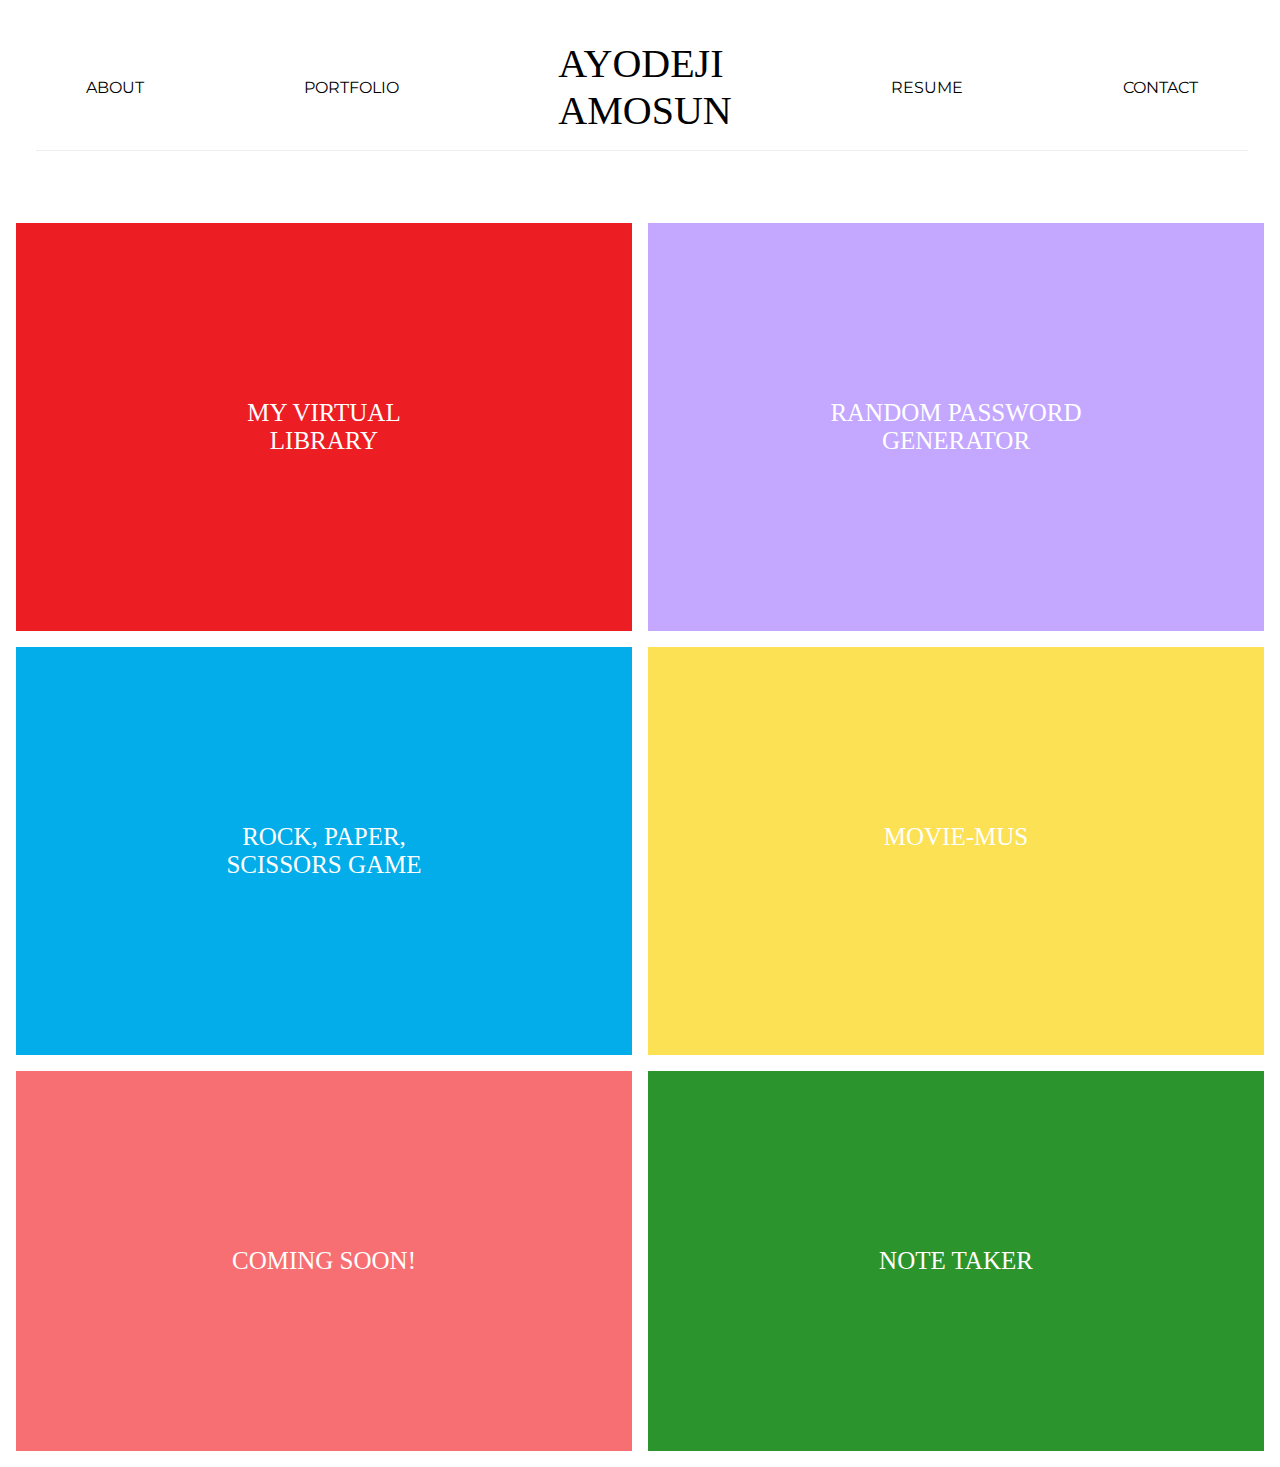
<file: index.html>
<!DOCTYPE html>
<html lang="en">
<head>
    <meta charset="UTF-8">
    <meta name="viewport" content="width=device-width, initial-scale=1.0">
    <title>Ayodeji Amosun!</title>
    <link rel="stylesheet" href="https://stackpath.bootstrapcdn.com/bootstrap/4.5.0/css/bootstrap.min.css" integrity="sha384-9aIt2nRpC12Uk9gS9baDl411NQApFmC26EwAOH8WgZl5MYYxFfc+NcPb1dKGj7Sk" crossorigin="anonymous">   
    <link href="https://fonts.googleapis.com/css2?family=Montserrat&family=Permanent+Marker&display=swap" rel="stylesheet">
    <link rel="stylesheet" href="style.css">
</head>
<body>

    <!-- Navigation Bar -->
    <nav class="main-nav">
        <ul>
            <li><a href="about.html">ABOUT</a></li>
            <li><a href="index.html">PORTFOLIO</a></li>
            <li class = "grow2"><a id = "yourbrand" href="index.html">AYODEJI<br>AMOSUN</a></li>
            <li><a href="resume.html">RESUME</a></li>
            <li><a href="contact.html">CONTACT</a></li>  
        </ul>
    </nav>

    <div class="wrapper">
        <!-- Box 1 -->
        <div class = "box box1">
            <p class = "grow pbox">
                <a href="projectlinks/box1.html">MY VIRTUAL LIBRARY</a>
            </p>
        </div>

        <!-- Box 2 -->
        <div class = "box box2">
            <p class = "grow pbox">
                <a href="projectlinks/box2.html">RANDOM PASSWORD GENERATOR</a>
            </p>

        </div>

        <!-- Box 3 -->
        <div class = "box box3">
            <p class = "grow pbox">
                <a href="projectlinks/box3.html">ROCK, PAPER, SCISSORS GAME</a>
            </p>

        </div>

        <!-- Box 4 -->
        <div class = "box box4">
            <p class = "grow pbox">
                <a href="projectlinks/box4.html">MOVIE-MUS</a>
            </p>
        </div>

        <!-- Box 5 -->
        <div class = "box box5">
            <p class = "grow pbox">
                <a href="projectlinks/box5.html">COMING SOON!</a>
            </p>
        </div>

        <!-- Box 6 -->
        <div class = "box box6">
            <p class = "grow pbox">
                <a href="projectlinks/box6.html">NOTE TAKER</a>
            </p>
        </div>
    </div>

<!-- <footer>
    <script> </script>
</footer> -->

</body>
</html>
</file>
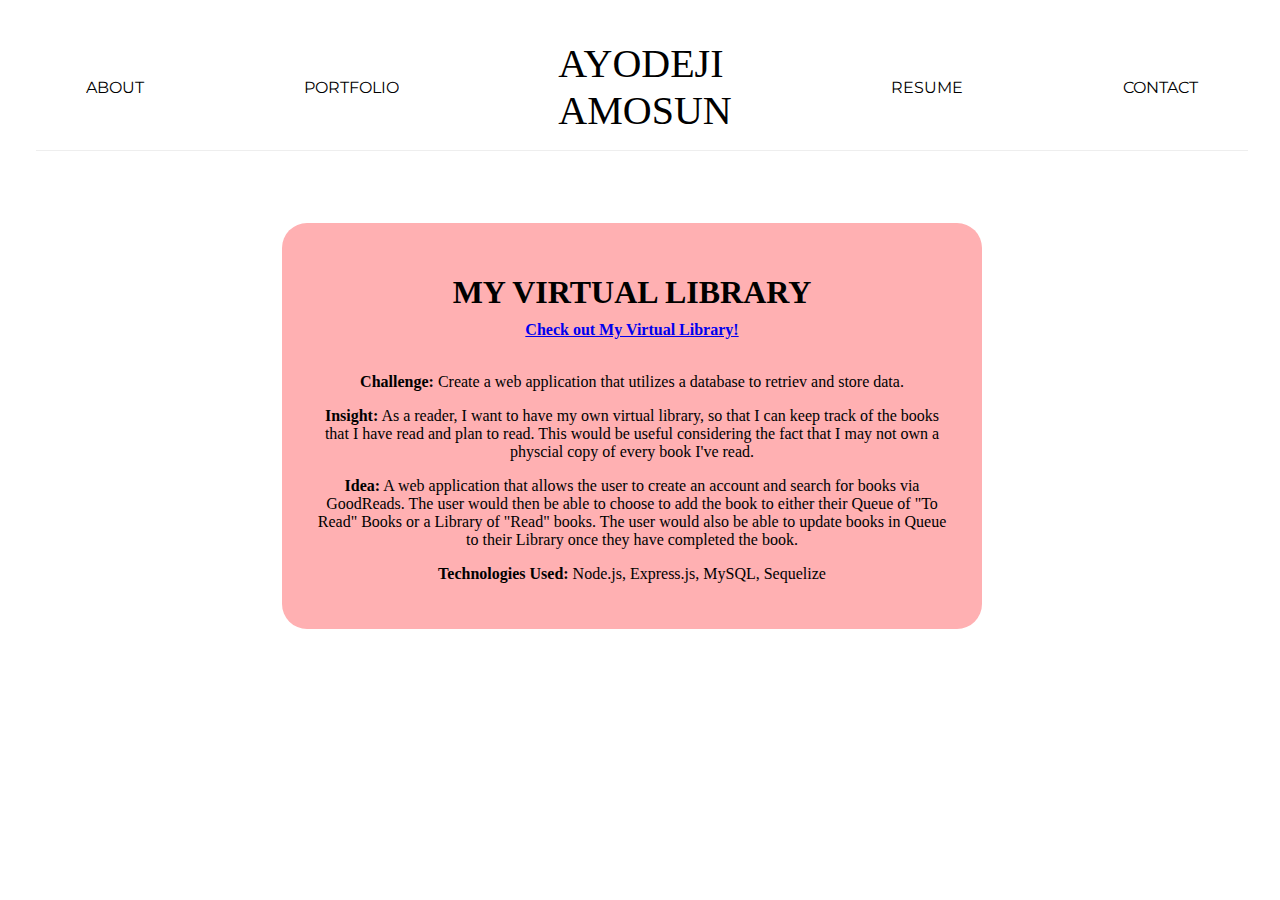
<file: projectlinks/box1.html>
<!DOCTYPE html>
<html lang="en">
<head>
    <meta charset="UTF-8">
    <meta name="viewport" content="width=device-width, initial-scale=1.0">
    <title>My Virtual Library!</title>
    <link rel="stylesheet" href="https://stackpath.bootstrapcdn.com/bootstrap/4.5.0/css/bootstrap.min.css" integrity="sha384-9aIt2nRpC12Uk9gS9baDl411NQApFmC26EwAOH8WgZl5MYYxFfc+NcPb1dKGj7Sk" crossorigin="anonymous">   
    <link href="https://fonts.googleapis.com/css2?family=Montserrat&family=Permanent+Marker&display=swap" rel="stylesheet">
    <link rel="stylesheet" href="../style.css">
</head>
<body>

    <!-- Navigation Bar -->
    <nav class="main-nav">
        <ul>
            <li><a href="../about.html">ABOUT</a></li>
            <li><a href="../index.html">PORTFOLIO</a></li>
            <li class = "grow2"><a id = "yourbrand" href="../index.html">AYODEJI<br>AMOSUN</a></li>
            <li><a href="../resume.html">RESUME</a></li>
            <li><a href="../contact.html">CONTACT</a></li>  
        </ul>
    </nav>

<div class="container1">
    <h1 class="project-title">MY VIRTUAL LIBRARY</h1>
    <a href="https://calm-shelf-58513.herokuapp.com/" target="_blank" class="project-text"><strong>Check out My Virtual Library!</strong></a>
    <br>
    <br>
    <p><strong>Challenge:</strong> Create a web application that utilizes a database to retriev and store data.</p>
    <p><strong>Insight:</strong> As a reader, I want to have my own virtual library, so that I can keep track of the books that I have read and plan to read. This would be useful considering the fact that I may not own a physcial copy of every book I've read.
        </p>
    <p><strong>Idea:</strong> A web application that allows the user to create an account and search for books via GoodReads. The user would then be able to choose to add the book to either their Queue of "To Read" Books or a Library of "Read" books. The user would also be able to update books in Queue to their Library once they have completed the book.</p>
    <p><strong>Technologies Used:</strong> Node.js, Express.js, MySQL, Sequelize</p>
</div>
<br>
<br>

</body>
</html>
</file>
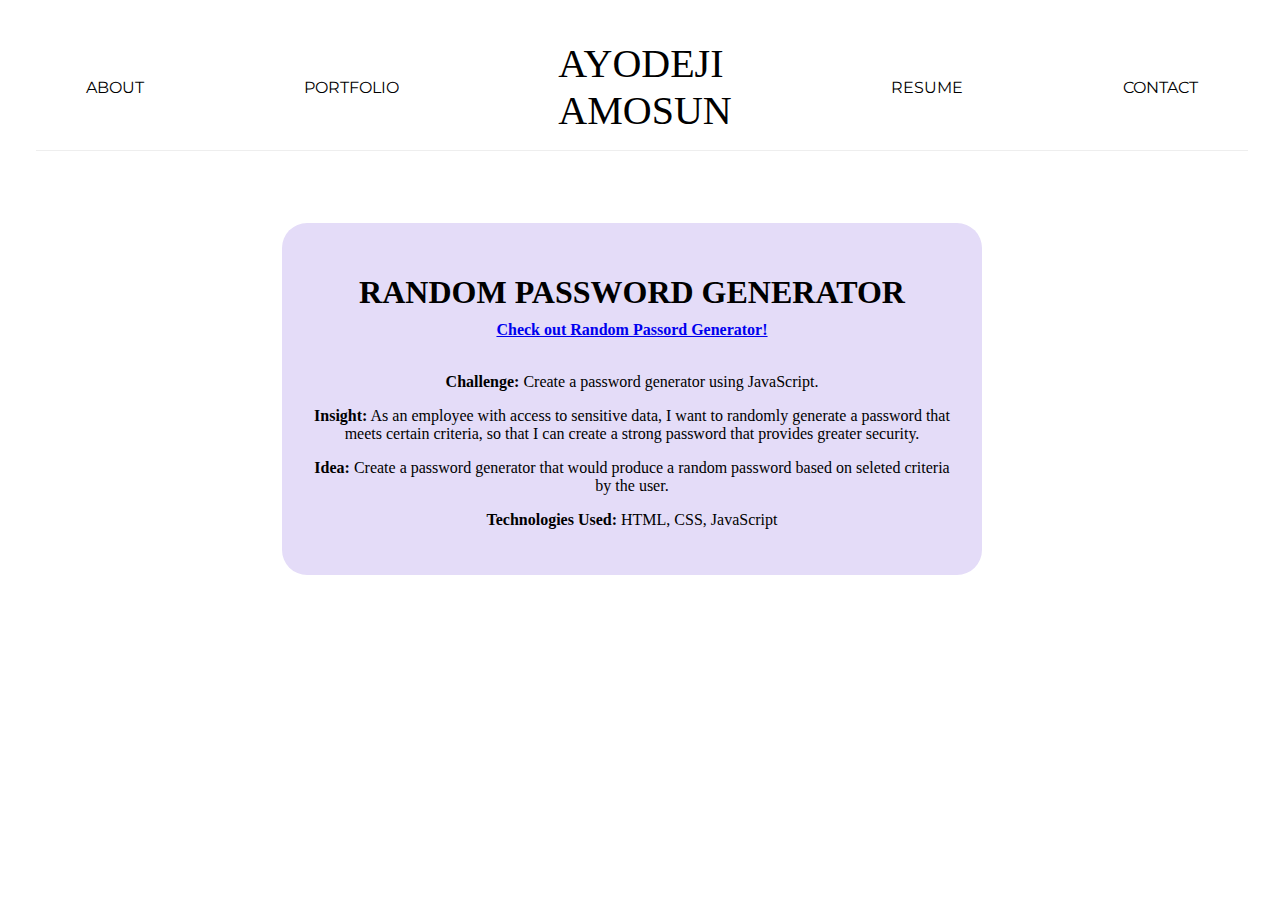
<file: projectlinks/box2.html>
<!DOCTYPE html>
<html lang="en">
<head>
    <meta charset="UTF-8">
    <meta name="viewport" content="width=device-width, initial-scale=1.0">
    <title>Random Password Generator!</title>
    <link rel="stylesheet" href="https://stackpath.bootstrapcdn.com/bootstrap/4.5.0/css/bootstrap.min.css" integrity="sha384-9aIt2nRpC12Uk9gS9baDl411NQApFmC26EwAOH8WgZl5MYYxFfc+NcPb1dKGj7Sk" crossorigin="anonymous">   
    <link href="https://fonts.googleapis.com/css2?family=Montserrat&family=Permanent+Marker&display=swap" rel="stylesheet">
    <link rel="stylesheet" href="../style.css">
</head>
<body>

    <!-- Navigation Bar -->
    <nav class="main-nav">
        <ul>
            <li><a href="../about.html">ABOUT</a></li>
            <li><a href="../index.html">PORTFOLIO</a></li>
            <li class = "grow2"><a id = "yourbrand" href="../index.html">AYODEJI<br>AMOSUN</a></li>
            <li><a href="../resume.html">RESUME</a></li>
            <li><a href="../contact.html">CONTACT</a></li>  
        </ul>
    </nav>

<div class="container2">
    <h1 class="project-title">RANDOM PASSWORD GENERATOR</h1>
    <a href="https://ayodejiamosun.github.io/Password-Generator/" target="_blank" class="project-text"><strong>Check out Random Passord Generator!</strong></a>
    <br>
    <br>
    <p><strong>Challenge:</strong> Create a password generator using JavaScript.</p>
    <p><strong>Insight:</strong> As an employee with access to sensitive data, I want to randomly generate a password that meets certain criteria, so that I can create a strong password that provides greater security.</p>
    <p><strong>Idea:</strong> Create a password generator that would produce a random password based on seleted criteria by the user.</p>
    <p><strong>Technologies Used:</strong> HTML, CSS, JavaScript</p>
</div>
<br>
<br>

</body>
</html>
</file>
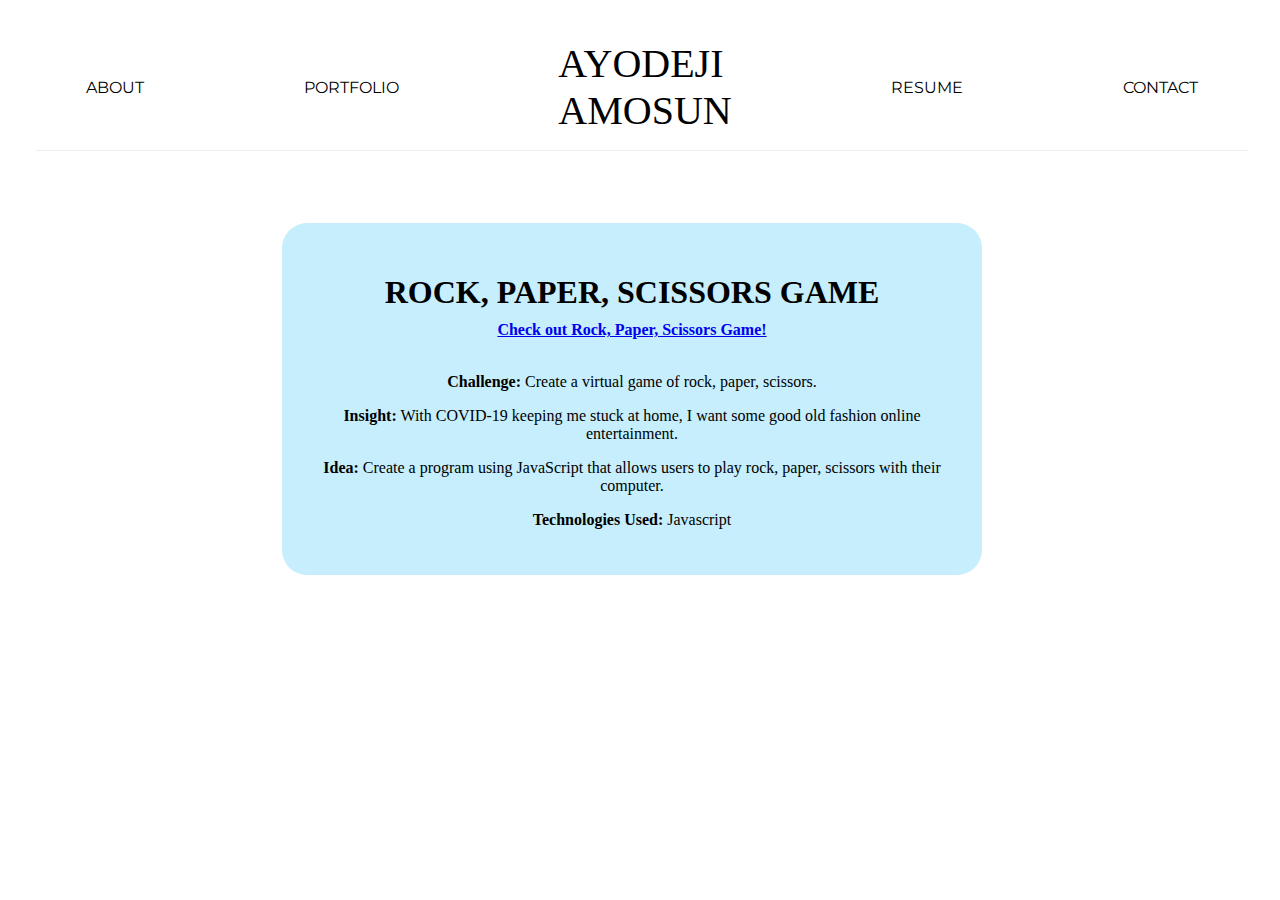
<file: projectlinks/box3.html>
<!DOCTYPE html>
<html lang="en">
<head>
    <meta charset="UTF-8">
    <meta name="viewport" content="width=device-width, initial-scale=1.0">
    <title>Rock, Paper, Scissors Game!</title>
    <link rel="stylesheet" href="https://stackpath.bootstrapcdn.com/bootstrap/4.5.0/css/bootstrap.min.css" integrity="sha384-9aIt2nRpC12Uk9gS9baDl411NQApFmC26EwAOH8WgZl5MYYxFfc+NcPb1dKGj7Sk" crossorigin="anonymous">   
    <link href="https://fonts.googleapis.com/css2?family=Montserrat&family=Permanent+Marker&display=swap" rel="stylesheet">
    <link rel="stylesheet" href="../style.css">
</head>
<body>

    <!-- Navigation Bar -->
    <nav class="main-nav">
        <ul>
            <li><a href="../about.html">ABOUT</a></li>
            <li><a href="../index.html">PORTFOLIO</a></li>
            <li class = "grow2"><a id = "yourbrand" href="../index.html">AYODEJI<br>AMOSUN</a></li>
            <li><a href="../resume.html">RESUME</a></li>
            <li><a href="../contact.html">CONTACT</a></li>  
        </ul>
    </nav>

<div class="container3">
    <h1 class="project-title">ROCK, PAPER, SCISSORS GAME</h1>
    <a href="https://ayodejiamosun.github.io/RPS-Game/" target="_blank" class="project-text"><strong>Check out Rock, Paper, Scissors Game!</strong></a>
    <br>
    <br>
    <p><strong>Challenge:</strong> Create a virtual game of rock, paper, scissors.</p>
    <p><strong>Insight:</strong> With COVID-19 keeping me stuck at home, I want some good old fashion online entertainment.</p>
    <p><strong>Idea:</strong> Create a program using JavaScript that allows users to play rock, paper, scissors with their computer.</p>
    <p><strong>Technologies Used:</strong> Javascript</p>
</div>


</body>
</html>
</file>
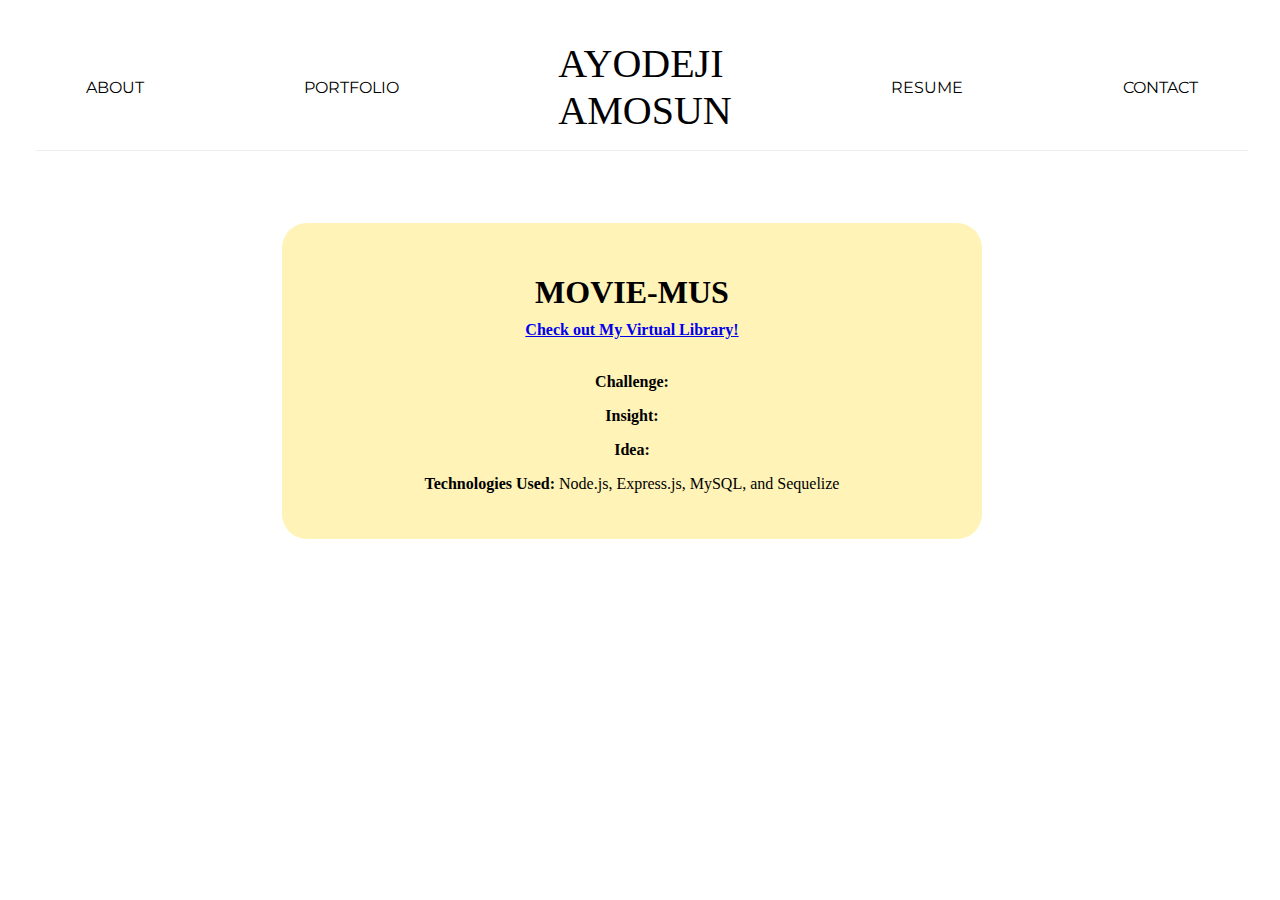
<file: projectlinks/box4.html>
<!DOCTYPE html>
<html lang="en">
<head>
    <meta charset="UTF-8">
    <meta name="viewport" content="width=device-width, initial-scale=1.0">
    <title>MovieMus!</title>
    <link rel="stylesheet" href="https://stackpath.bootstrapcdn.com/bootstrap/4.5.0/css/bootstrap.min.css" integrity="sha384-9aIt2nRpC12Uk9gS9baDl411NQApFmC26EwAOH8WgZl5MYYxFfc+NcPb1dKGj7Sk" crossorigin="anonymous">   
    <link href="https://fonts.googleapis.com/css2?family=Montserrat&family=Permanent+Marker&display=swap" rel="stylesheet">
    <link rel="stylesheet" href="../style.css">
</head>
<body>

    <!-- Navigation Bar -->
    <nav class="main-nav">
        <ul>
            <li><a href="../about.html">ABOUT</a></li>
            <li><a href="../index.html">PORTFOLIO</a></li>
            <li class = "grow2"><a id = "yourbrand" href="../index.html">AYODEJI<br>AMOSUN</a></li>
            <li><a href="../resume.html">RESUME</a></li>
            <li><a href="../contact.html">CONTACT</a></li>  
        </ul>
    </nav>

<div class="container4">
    <h1 class="project-title">MOVIE-MUS</h1>
    <a href="https://calm-shelf-58513.herokuapp.com/" target="_blank" class="project-text"><strong>Check out My Virtual Library!</strong></a>
    <br>
    <br>
    <p><strong>Challenge:</strong></p>
    <p><strong>Insight:</strong></p>
    <p><strong>Idea:</strong></p>
    <p><strong>Technologies Used:</strong> Node.js, Express.js, MySQL, and Sequelize</p>
</div>


</body>
</html>
</file>
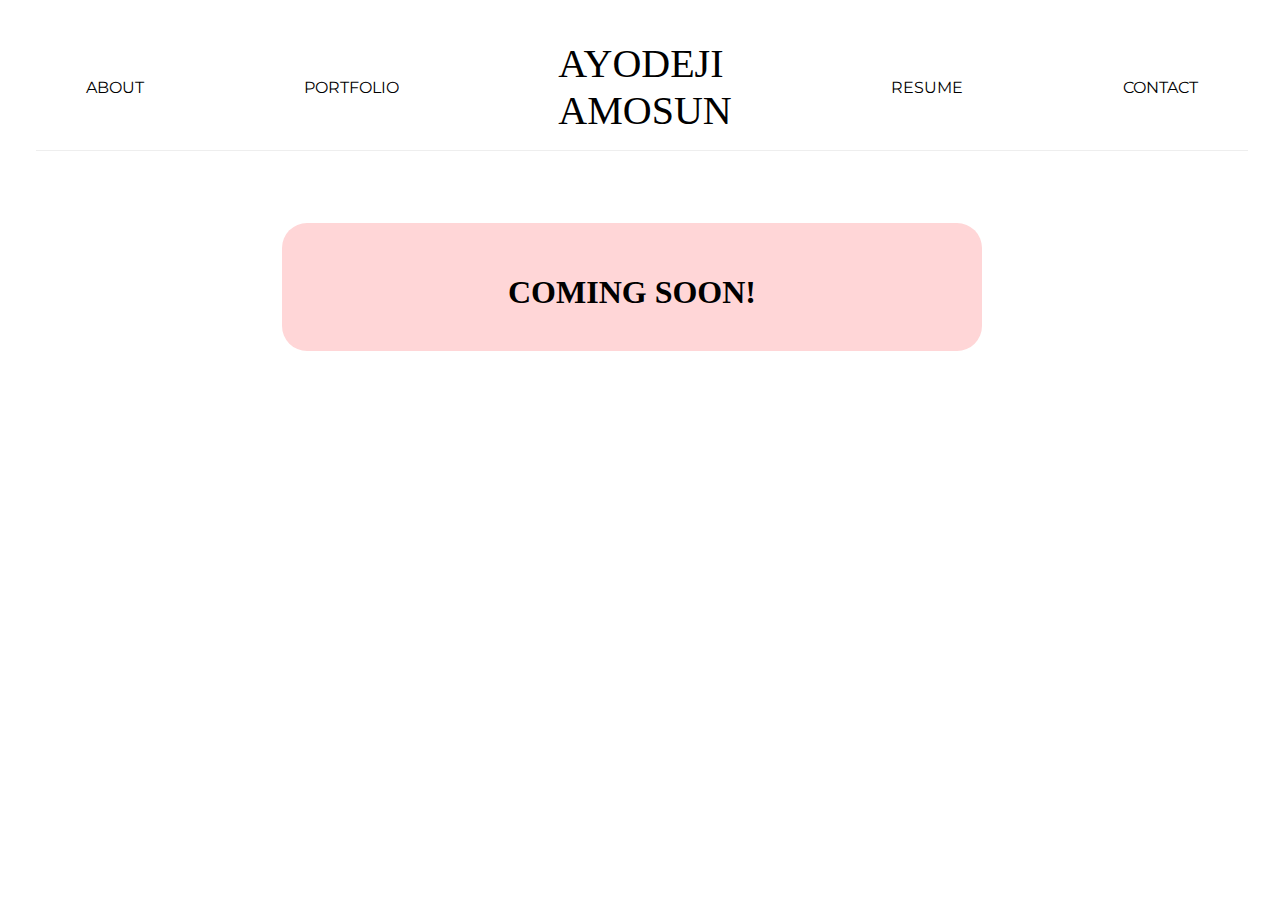
<file: projectlinks/box5.html>
<!DOCTYPE html>
<html lang="en">
<head>
    <meta charset="UTF-8">
    <meta name="viewport" content="width=device-width, initial-scale=1.0">
    <title>COMING SOON!</title>
    <link rel="stylesheet" href="https://stackpath.bootstrapcdn.com/bootstrap/4.5.0/css/bootstrap.min.css" integrity="sha384-9aIt2nRpC12Uk9gS9baDl411NQApFmC26EwAOH8WgZl5MYYxFfc+NcPb1dKGj7Sk" crossorigin="anonymous">   
    <link href="https://fonts.googleapis.com/css2?family=Montserrat&family=Permanent+Marker&display=swap" rel="stylesheet">
    <link rel="stylesheet" href="../style.css">
</head>
<body>

    <!-- Navigation Bar -->
    <nav class="main-nav">
        <ul>
            <li><a href="../about.html">ABOUT</a></li>
            <li><a href="../index.html">PORTFOLIO</a></li>
            <li class = "grow2"><a id = "yourbrand" href="../index.html">AYODEJI<br>AMOSUN</a></li>
            <li><a href="../resume.html">RESUME</a></li>
            <li><a href="../contact.html">CONTACT</a></li>  
        </ul>
    </nav>

<div class="container5">
    <h1 class="project-title">COMING SOON!</h1>
    <!-- <a href="https://calm-shelf-58513.herokuapp.com/" target="_blank" class="project-text"><strong>Check out My Virtual Library!</strong></a>
    <br>
    <br>
    <p><strong>Challenge:</strong></p>
    <p><strong>Insight:</strong></p>
    <p><strong>Idea:</strong></p>
    <p><strong>Technologies Used:</strong></p>  -->
</div>


</body>
</html>
</file>
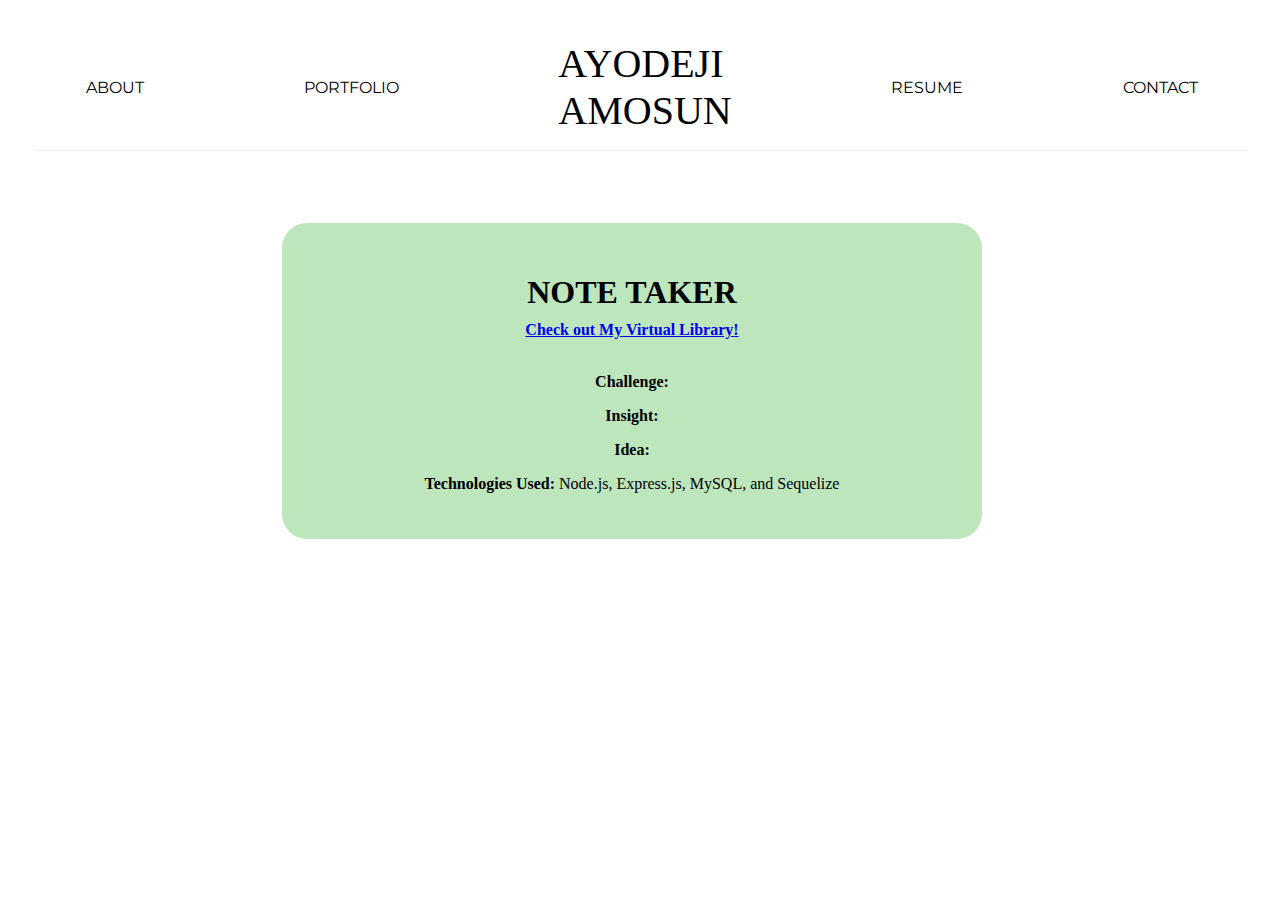
<file: projectlinks/box6.html>
<!DOCTYPE html>
<html lang="en">
<head>
    <meta charset="UTF-8">
    <meta name="viewport" content="width=device-width, initial-scale=1.0">
    <title>Note Taker!</title>
    <link rel="stylesheet" href="https://stackpath.bootstrapcdn.com/bootstrap/4.5.0/css/bootstrap.min.css" integrity="sha384-9aIt2nRpC12Uk9gS9baDl411NQApFmC26EwAOH8WgZl5MYYxFfc+NcPb1dKGj7Sk" crossorigin="anonymous">   
    <link href="https://fonts.googleapis.com/css2?family=Montserrat&family=Permanent+Marker&display=swap" rel="stylesheet">
    <link rel="stylesheet" href="../style.css">
</head>
<body>

    <!-- Navigation Bar -->
    <nav class="main-nav">
        <ul>
            <li><a href="../about.html">ABOUT</a></li>
            <li><a href="../index.html">PORTFOLIO</a></li>
            <li class = "grow2"><a id = "yourbrand" href="../index.html">AYODEJI<br>AMOSUN</a></li>
            <li><a href="../resume.html">RESUME</a></li>
            <li><a href="../contact.html">CONTACT</a></li>  
        </ul>
    </nav>

<div class="container6">
    <h1 class="project-title">NOTE TAKER</h1>
    <a href="https://calm-shelf-58513.herokuapp.com/" target="_blank" class="project-text"><strong>Check out My Virtual Library!</strong></a>
    <br>
    <br>
    <p><strong>Challenge:</strong></p>
    <p><strong>Insight:</strong></p>
    <p><strong>Idea:</strong></p>
    <p><strong>Technologies Used:</strong> Node.js, Express.js, MySQL, and Sequelize</p> 
</div>


</body>
</html>
</file>
<file: style.css>
/* OVERALL */
* {
    box-sizing: border-box;
}
.wrapper {
    display: grid;
    grid-template-columns: 50% 50%;
    grid-gap: 1em;
}
body {
    margin-right: 2em;
    margin-left: 1em;
    margin-bottom: 1em;
}

/* NAVIGATION */

.main-nav {
    /* align-content: center;
    text-align: center; */
    margin-bottom: 4.5em;
    margin-top: 2.5em;
    margin-left: 20px;
    border-bottom: 1.5px solid #eee;
    /* box-sizing: border-box; */

}
.main-nav a:hover {
    color: #39FF14;
}
.main-nav ul {
    display: flex;
    justify-content: space-between;
    align-items: center;
    padding: 0px;
    list-style: none;
}
.main-nav li {
    /* vertical-align: middle; */
    display: inline-block;
    padding: 0px 50px;
}
/* .main-nav ul {
    display: grid;
    grid-gap: 20px;
    padding: 10px;
    list-style: none;
    grid-template-columns: repeat(5, 1fr);
    grid-template-columns: 1fr, 1fr, 1fr, 1fr, 1fr;

} */
/* .main-nav li {
    display: clear;
    vertical-align: middle;
} */
.main-nav a {
    text-decoration: none;
    color: black;
    font-family: 'Montserrat', sans-serif;
    /* display: block;
    vertical-align: middle; */
}
#yourbrand {
    font-size: 40px;
    font-family: 'Permanent Marker', cursive;
}
.grow2 { 
    transition: all .2s ease-in-out; 
    }
    
.grow2:hover { 
transform: scale(1.2); 
}

/* BOXES */

.pbox {
    color: white;
    text-align: center;
    font-size: 25px;
    padding: 0px;
    margin: 0
}
.wrapper > div {
    padding: 11em;
    font-family: 'Permanent Marker', cursive;
}
.wrapper a {
    text-decoration: none;
    color: white;  
}
.wrapper a:hover {
    color: #39FF14;

}
.grow { 
    transition: all .2s ease-in-out; 
    }
    
.grow:hover { 
transform: scale(1.3); 
}
.box1 {
    background: #ED1D24;
}
.box2 {
    background: #C4A8FF;
}
.box3 {
    background: #03ADE9;
    
}
.box4 {
    background: #FCE154;
}
.box5 {
    /* background: #35B535; */
    background: #F76F73;

}
.box6 {
    /* background: #F76F73; */
    background: rgb(44, 148, 44);

}

/* ABOUT PAGE */
#picofself {
    float: left;
    height: 300px;
    width: 300px;
    margin-right: 20px;
    vertical-align: middle;
}
.wrapper2 {
    background: #B5EAD7;
    margin: 0 auto;
    width: 900px;
    padding: 25px;
    margin-top: 90px;
    padding-top: 30px;
    padding-bottom: 65px;
    padding-left: 15px;
}
#buttondiv {
    text-align: center;
}
#resumebtn a {
    text-decoration: none;
    color: white;

}
#resumebtn {
    background-color: #0004FF;
    padding: 20px;
    border-radius: 50px;
    padding-right: 45px;
    padding-left: 45px;
    
}
#abouttext {
    /* display: block; */
    margin-block-start: 0em;
    margin-block-end: 0em;
    margin-inline-start: 0px;
    margin-inline-end: 0px;
    vertical-align: middle;
    color: white;
}

/* RESUME PAGE */

#resumepic {
    height: 50%;
    width: 50%;
    border: 2px solid black;
}
#resumepicdiv {
    text-align: center;
}


/* CONTACT PAGE */
.wrapper3 {
    text-align: center;
    background: #FBC8B5;
    border-radius: 20px;
    width: 500px;
    margin: 0 auto;
    padding: 50px;
    margin-top: 170px;
    margin-bottom: 170px;

}
.contactlinks a {
    text-decoration: none;
    text-align: center;
}
.wrapper3 > div {
    display: grid;
    grid-template-columns: repeat(5, 1fr);
    grid-gap: 3em;
}

/* PROJECT PAGES */
.project-title {
    text-align: center;
    margin-bottom: 10px;
}
.container1 {
    background: rgb(255, 176, 178);
    width: 700px;
    margin: 0 auto;
    padding: 30px;
    border-radius: 25px;
    text-align: center;
}
.container2 {
    background: rgb(228, 220, 248);
    width: 700px;
    margin: 0 auto;
    padding: 30px;
    border-radius: 25px;
    text-align: center;
}
.container3 {
    background: rgb(198, 238, 253);
    width: 700px;
    margin: 0 auto;
    padding: 30px;
    border-radius: 25px;
    text-align: center;
}
.container4 {
    background: rgb(255, 243, 183);
    width: 700px;
    margin: 0 auto;
    padding: 30px;
    border-radius: 25px;
    text-align: center;
}
.container5 {
    background: rgb(255, 214, 215);
    width: 700px;
    margin: 0 auto;
    padding: 30px;
    border-radius: 25px;
    text-align: center;
}
.container6 {
    background: rgb(189, 230, 189);
    width: 700px;
    margin: 0 auto;
    padding: 30px;
    border-radius: 25px;
    text-align: center;
}
</file>
